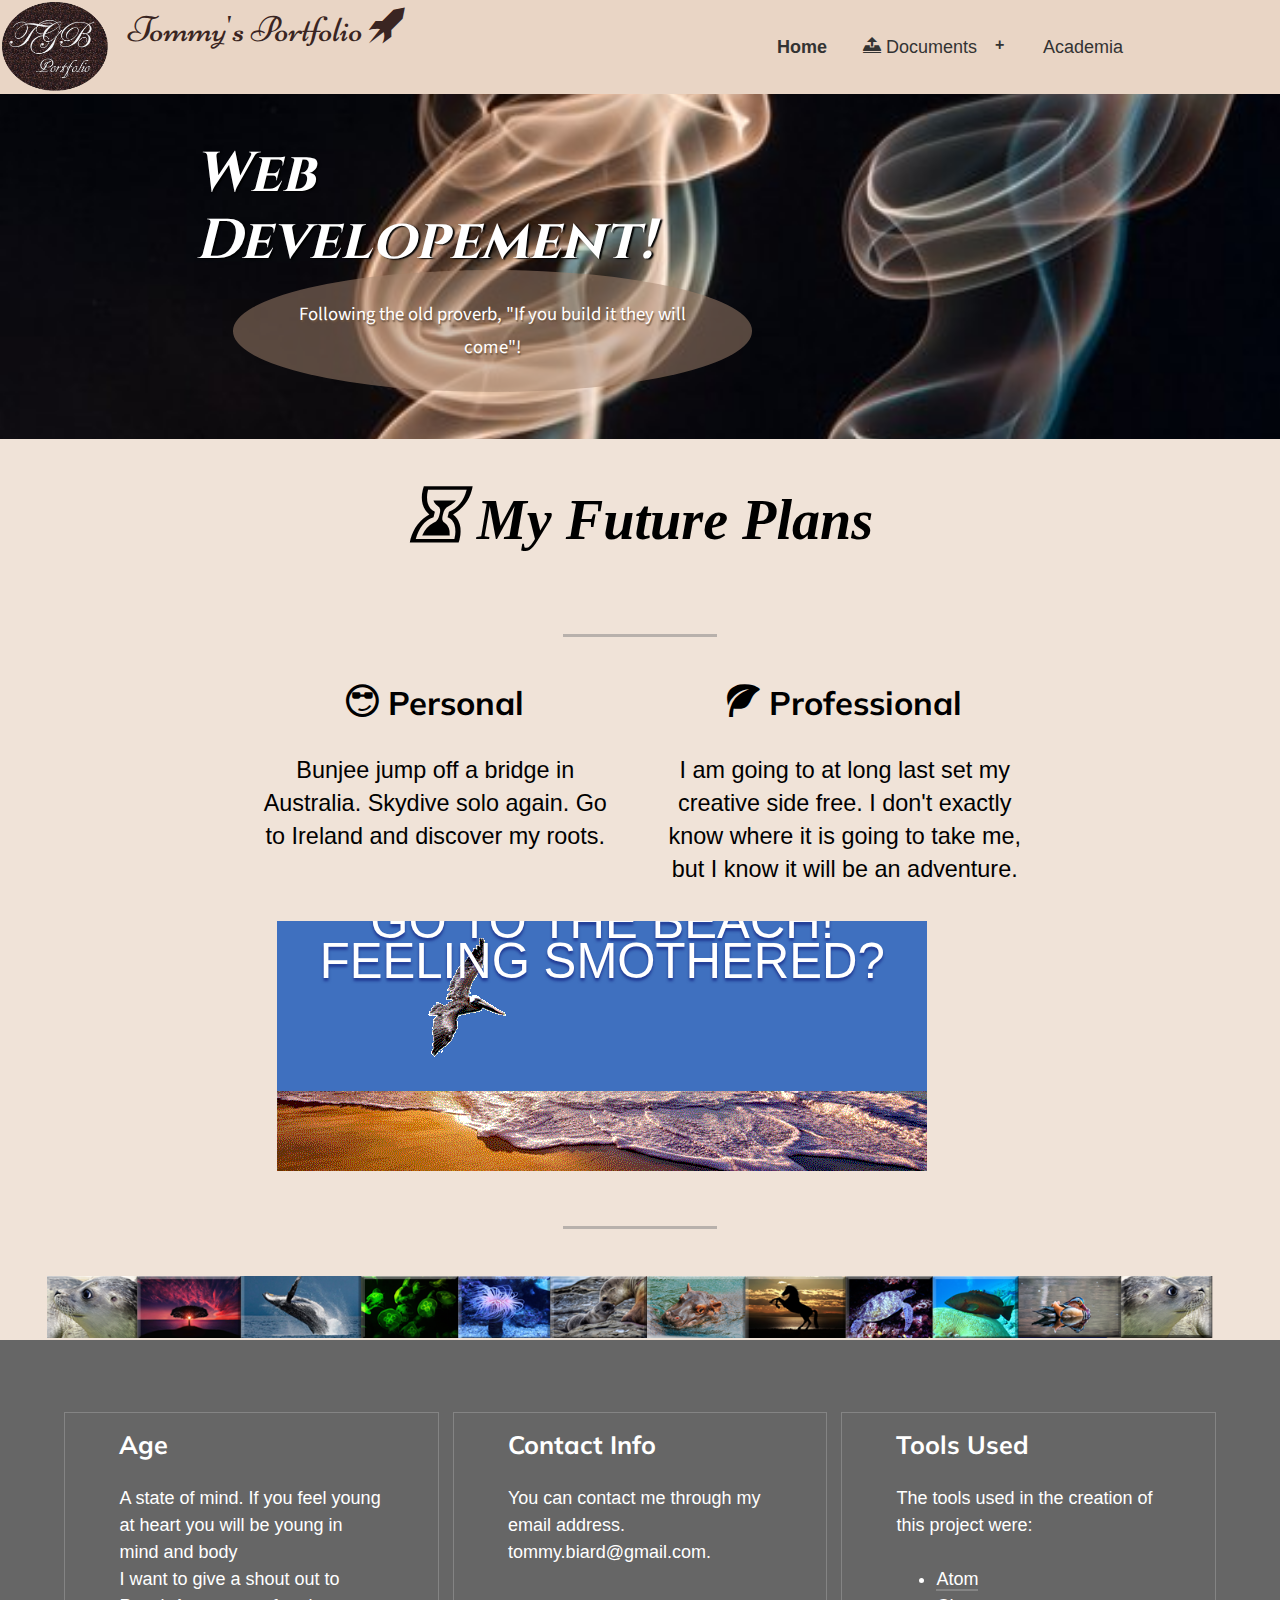
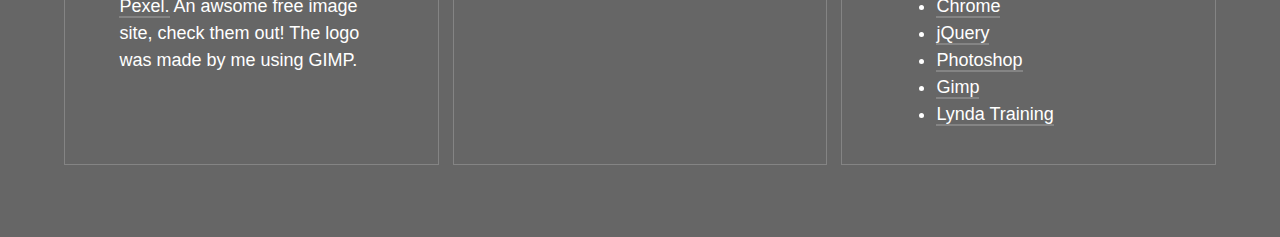
<file: TommyPortfolioWebsite/index.html>
<!DOCTYPE html>
<html lang="en-US">

<head>
    <meta charset="UTF-8">
    <meta name="viewport" content="width=device-width, initial-scale=1">

    <title>Tommy's Portfolio</title>
    <meta name="description" content="Core starting template for responsive web design in the browser" />

    <!-- Stylesheets, inlcuding custom fonts, go here -->
    <link rel="stylesheet" href="style.css" type="text/css" media="all">

    <link href="https://fonts.googleapis.com/css?family=Cinzel" rel="stylesheet">
    <link href="https://fonts.googleapis.com/css?family=Lato" rel="stylesheet">
    <link href="https://fonts.googleapis.com/css?family=Mukta" rel="stylesheet">
    <link href="https://fonts.googleapis.com/css?family=Muli" rel="stylesheet">
    <link href="https://fonts.googleapis.com/css?family=Niconne" rel="stylesheet">
    <link href="https://fonts.googleapis.com/css?family=Source+Sans+Pro" rel="stylesheet">

</head>

<body>
    <a class="skip-link screen-reader-text" href="#content">Skip to content</a>

    <header class="masthead">
        <div class="site-branding">
            <img class = "shake" src="images/logo2.png" alt="Logo" />
            <h1 class="site-title"><a href="index.html">Tommy's Portfolio <span aria-hidden="true" data-icon="&#xe9a5;"></span>
                    <span class="screen-reader-text">Rocket icon</span></a></h1>
        </div><!-- .site-title -->
        <nav id="site-navigation" class="main-navigation">
            <!-- Mobile menu toggle button -->
            <button class="menu-toggle" aria-controls="primary-menu" aria-expanded="false">Menu</button>
            <!-- Main Menu -->
            <div class="menu-main-menu-container">
                <ul id="primary-menu" class="nav-menu">
                    <li class="menu-item current-menu-item"><a href="index.html">Home</a></li>
                    <li class="menu-item menu-item-has-children"><a href="#"><span aria-hidden="true" data-icon="&#xe9c6;"></span>
                            <span class="screen-reader-text">book icon</span>Documents</a>
                        <ul class="sub-menu">
                            <li class="menu-item"><a href="#">Biography</a></li>
                            <li class="menu-item"><a href="#">Certifications</a></li>
                            <li class="menu-item"><a href="#">Resume</a></li>
                        </ul>
                    </li>
                    <li class="menu-item"><a href="subPages/academia.html">Academia</a></li>
                    <!--<li class="menu-item"><a target="_blank" href="subPages/academia.html">Academia</a></li>-->
                </ul>
            </div>
        </nav>
    </header><!-- .masthead -->
    <div class="content">
        <section class="banner">
            <div class="centered">
                <h2 class="banner-heading bounce-in-top">Web Developement!</h2>
                <p class="banner-text">Following the old proverb, "If you build it they will come"!</p>
            </div> <!-- .centered -->
        </section><!-- .banner -->

        <main class="main-area">
            <h1 class="intro-title"><span class="glass" aria-hidden="true" data-icon="&#xe979;"></span>
                <span class="screen-reader-text ">Hourglass icon</span>My Future Plans</h1>
            <section class="intro">
                <div class="columns">
                    <h3 class = "text-focus-in"><span aria-hidden="true" data-icon="&#xe9eb;"></span>
                        <span class="screen-reader-text">airplane</span>Personal</h3>
                    <p>Bunjee jump off a bridge in Australia. Skydive solo again. Go to Ireland and discover my roots.</p>
                    <br>
                    <h3 class = "text-focus-in"><span aria-hidden="true" data-icon="&#xe9a4;"></span>
                        <span class="screen-reader-text">airplane</span>Professional</h3>
                    <p>I am going to at long last set my creative side free. I don't exactly know where it is going to take me, but I know it will be an adventure.<p>
                </div><!-- .columns -->

                <a id="myAdLink" href="https://tommybiard.github.io/TommyPortfolioWebsite/index.html">
            			<div id="myAd">
            				<div class= "myAd_Img" id= "myAd_clouds"></div>
            				<div class= "myAd_Img" id= "myAd_photo"></div>
            				<div id= "myAd_txt1">
            					<span id= "myAd_ltr01">F</span><span id= "myAd_ltr02">e</span><span id= "myAd_ltr03">e</span><span id= "myAd_ltr04">l</span><span id= "myAd_ltr05">i</span><span id= "myAd_ltr06">n</span><span id= "myAd_ltr07">g</span>
            					<span id= "myAd_ltr08">s</span><span id= "myAd_ltr09">m</span><span id= "myAd_ltr10">o</span><span id= "myAd_ltr11">t</span><span id= "myAd_ltr12">h</span><span id= "myAd_ltr13">e</span><span id= "myAd_ltr14">r</span><span id= "myAd_ltr15">e</span><span id= "myAd_ltr16">d</span><span id= "myAd_ltr17">?</span>
            				</div>
            				<div id= "myAd_txt2">Go to the beach!</div>
            			</div>
            		</a>
            </section><!-- .intro -->



            <div class="sea">
                <img src="images/seaBanner2.png" alt="Banner of Ocean Animals" />
            </div>
        </main><!-- .main-area -->
    </div><!-- .content -->

    <footer class="footer-area">
        <div class="widgets">
            <aside class="widget">
                <h3 class="widget-title">Age</h3>
                <p>A state of mind. If you feel young at heart you will be young in mind and body <br> I want to give a shout out to <a href="https://www.pexels.com/" target="_blank">Pexel.</a> An awsome free image site, check them out! The logo was made by me using GIMP.</p>
            </aside><!-- .widget -->
            <aside class="widget">
                <h3 class="widget-title">Contact Info</h3>
                <p>You can contact me through my email address. tommy.biard@gmail.com.
                    <br>
            </aside><!-- .widget -->
            <aside class="widget">
                <h3 class="widget-title">Tools Used</h3>
                <p>The tools used in the creation of this project were:</p>
                <ul>
                    <li><a href="http://atom.io" target="_blank">Atom</a></li>
                    <li><a href="https://www.google.com/chrome" target="_blank">Chrome</a></li>
                    <li><a href="https://jquery.com" target="_blank">jQuery</a></li>
                    <li><a href="https://www.adobe.com/" target="_blank">Photoshop</a></li>
                    <li><a href="https://www.gimp.org/" target="_blank">Gimp</a></li>
                    <li><a href="https://www.lynda.com/" target="_blank">Lynda Training</a></li>

                </ul>
            </aside><!-- .widget -->
        </div><!-- .widgets -->
    </footer>

    <!-- Scripts for accessible mobile-first navigation -->
    <script
        src="https://code.jquery.com/jquery-3.4.0.min.js"
        integrity="sha256-BJeo0qm959uMBGb65z40ejJYGSgR7REI4+CW1fNKwOg="
        crossorigin="anonymous">
    </script>
    <script src="JS/libs/jquery-v3.4.0.js"></script>
    <script src="JS/navigation.js"></script>
    <script src="JS/elements.js"></script>
    <script src="JS/TweenMax.min.js"></script>

    <script>
    (function(){
      var tl1 = new TimelineMax();

      tl1.to('#myAd', .4, { opacity: 1 })
      .from('#myAd_txt2', 1.3, { top: -100, ease: Power2.easeOut })
      .to('#myAd_ltr01', 2, { top:	210, left: -70, rotation: -100, ease: Expo.easeOut, y: -500 }, 'myAd_ltr-=.9')
      .to('#myAd_ltr02', 2, { top:	210, left: -60, rotation:   45, ease: Expo.easeOut, y: -500 }, 'myAd_ltr-=.9')
      .to('#myAd_ltr03', 2, { top:	210, left: -50, rotation:  200, ease: Expo.easeOut, y: -500 }, 'myAd_ltr-=.9')
      .to('#myAd_ltr04', 2, { top:	210, left: -40, rotation: -130, ease: Expo.easeOut, y: -500 }, 'myAd_ltr-=.9')
      .to('#myAd_ltr05', 2, { top:	210, left: -30, rotation:  140, ease: Expo.easeOut, y: -500 }, 'myAd_ltr-=.9')
      .to('#myAd_ltr06', 2, { top:	210, left: -20, rotation:  125, ease: Expo.easeOut, y: -500 }, 'myAd_ltr-=.9')
      .to('#myAd_ltr07', 2, { top:	210, left:   0, rotation:   95, ease: Expo.easeOut, y: -500 }, 'myAd_ltr-=.9')
      .to('#myAd_ltr08', 2, { top:	210, left:  10, rotation:  -80, ease: Expo.easeOut, y: -500 }, 'myAd_ltr-=.9')
      .to('#myAd_ltr09', 2, { top:	210, left:  20, rotation:  220, ease: Expo.easeOut, y: -500 }, 'myAd_ltr-=.9')
      .to('#myAd_ltr10', 2, { top:	210, left:  30, rotation: -310, ease: Expo.easeOut, y: -500 }, 'myAd_ltr-=.9')
      .to('#myAd_ltr11', 2, { top:	210, left:  40, rotation:   48, ease: Expo.easeOut, y: -500 }, 'myAd_ltr-=.9')
      .to('#myAd_ltr12', 2, { top:	210, left:  50, rotation:  -30, ease: Expo.easeOut, y: -500 }, 'myAd_ltr-=.9')
      .to('#myAd_ltr13', 2, { top:	210, left:  60, rotation:  -67, ease: Expo.easeOut, y: -500 }, 'myAd_ltr-=.9')
      .to('#myAd_ltr14', 2, { top:	210, left:  70, rotation:  -83, ease: Expo.easeOut, y: -500 }, 'myAd_ltr-=.9')
      .to('#myAd_ltr15', 2, { top:	210, left:  80, rotation:   70, ease: Expo.easeOut, y: -500 }, 'myAd_ltr-=.9')
      .to('#myAd_ltr16', 2, { top:	210, left:  90, rotation:  280, ease: Expo.easeOut, y: -500 }, 'myAd_ltr-=.9')
      .to('#myAd_ltr17', 2, { top:	210, left:  90, rotation:  280, ease: Expo.easeOut, y: -500 }, 'myAd_ltr-=.9')

      //tl1.seek('cta');  // This is used to review just the surfboard animation
                          // Comment out when you want to run the entire animation

      var tl2 = new TimelineMax({repeat: -1});

      tl2.to('#myAd_clouds', 5, { backgroundPositionX: 649, ease: Power0.easeOut });
    }());

    </script>

</body>

</html>
</file>
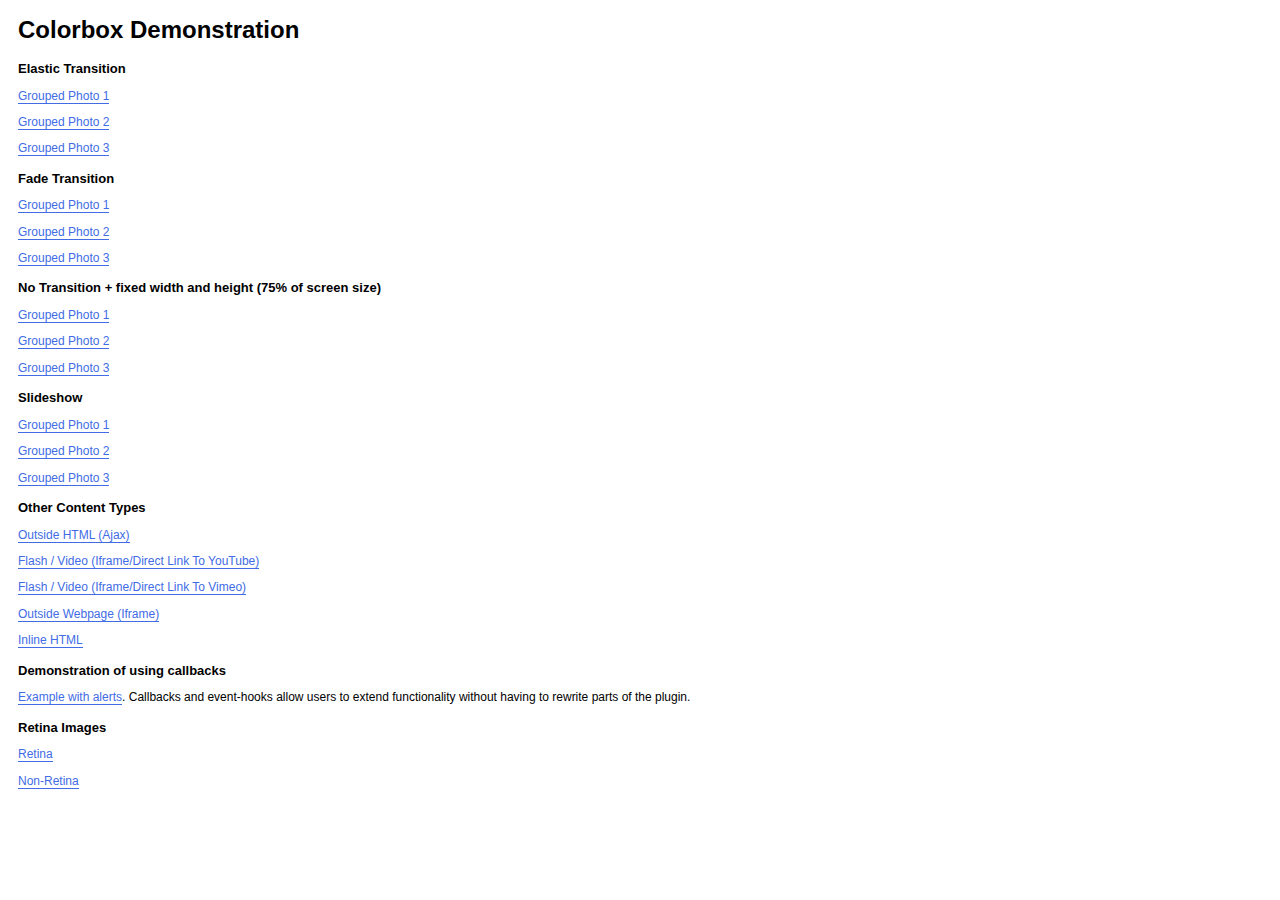
<file: TommyPortfolioWebsite/colorbox/example1/index.html>
<!DOCTYPE html>
<html>
	<head>
		<meta charset='utf-8'/>
		<title>Colorbox Examples</title>
		<style>
			body{font:12px/1.2 Verdana, sans-serif; padding:0 10px;}
			a:link, a:visited{text-decoration:none; color:#416CE5; border-bottom:1px solid #416CE5;}
			h2{font-size:13px; margin:15px 0 0 0;}
		</style>
		<link rel="stylesheet" href="colorbox.css" />
		<script src="https://ajax.googleapis.com/ajax/libs/jquery/1.10.2/jquery.min.js"></script>
		<script src="../jquery.colorbox.js"></script>
		<script>
			$(document).ready(function(){
				//Examples of how to assign the Colorbox event to elements
				$(".group1").colorbox({rel:'group1'});
				$(".group2").colorbox({rel:'group2', transition:"fade"});
				$(".group3").colorbox({rel:'group3', transition:"none", width:"75%", height:"75%"});
				$(".group4").colorbox({rel:'group4', slideshow:true});
				$(".ajax").colorbox();
				$(".youtube").colorbox({iframe:true, innerWidth:640, innerHeight:390});
				$(".vimeo").colorbox({iframe:true, innerWidth:500, innerHeight:409});
				$(".iframe").colorbox({iframe:true, width:"80%", height:"80%"});
				$(".inline").colorbox({inline:true, width:"50%"});
				$(".callbacks").colorbox({
					onOpen:function(){ alert('onOpen: colorbox is about to open'); },
					onLoad:function(){ alert('onLoad: colorbox has started to load the targeted content'); },
					onComplete:function(){ alert('onComplete: colorbox has displayed the loaded content'); },
					onCleanup:function(){ alert('onCleanup: colorbox has begun the close process'); },
					onClosed:function(){ alert('onClosed: colorbox has completely closed'); }
				});

				$('.non-retina').colorbox({rel:'group5', transition:'none'})
				$('.retina').colorbox({rel:'group5', transition:'none', retinaImage:true, retinaUrl:true});
				
				//Example of preserving a JavaScript event for inline calls.
				$("#click").click(function(){ 
					$('#click').css({"background-color":"#f00", "color":"#fff", "cursor":"inherit"}).text("Open this window again and this message will still be here.");
					return false;
				});
			});
		</script>
	</head>
	<body>
		<h1>Colorbox Demonstration</h1>
		<h2>Elastic Transition</h2>
		<p><a class="group1" href="../content/ohoopee1.jpg" title="Me and my grandfather on the Ohoopee.">Grouped Photo 1</a></p>
		<p><a class="group1" href="../content/ohoopee2.jpg" title="On the Ohoopee as a child">Grouped Photo 2</a></p>
		<p><a class="group1" href="../content/ohoopee3.jpg" title="On the Ohoopee as an adult">Grouped Photo 3</a></p>
		
		<h2>Fade Transition</h2>
		<p><a class="group2" href="../content/ohoopee1.jpg" title="Me and my grandfather on the Ohoopee">Grouped Photo 1</a></p>
		<p><a class="group2" href="../content/ohoopee2.jpg" title="On the Ohoopee as a child">Grouped Photo 2</a></p>
		<p><a class="group2" href="../content/ohoopee3.jpg" title="On the Ohoopee as an adult">Grouped Photo 3</a></p>
		
		<h2>No Transition + fixed width and height (75% of screen size)</h2>
		<p><a class="group3" href="../content/ohoopee1.jpg" title="Me and my grandfather on the Ohoopee.">Grouped Photo 1</a></p>
		<p><a class="group3" href="../content/ohoopee2.jpg" title="On the Ohoopee as a child">Grouped Photo 2</a></p>
		<p><a class="group3" href="../content/ohoopee3.jpg" title="On the Ohoopee as an adult">Grouped Photo 3</a></p>
		
		<h2>Slideshow</h2>
		<p><a class="group4"  href="../content/ohoopee1.jpg" title="Me and my grandfather on the Ohoopee.">Grouped Photo 1</a></p>
		<p><a class="group4"  href="../content/ohoopee2.jpg" title="On the Ohoopee as a child">Grouped Photo 2</a></p>
		<p><a class="group4"  href="../content/ohoopee3.jpg" title="On the Ohoopee as an adult">Grouped Photo 3</a></p>
		
		<h2>Other Content Types</h2>
		<p><a class='ajax' href="../content/ajax.html" title="Homer Defined">Outside HTML (Ajax)</a></p>
		<p><a class='youtube' href="http://www.youtube.com/embed/VOJyrQa_WR4?rel=0&amp;wmode=transparent">Flash / Video (Iframe/Direct Link To YouTube)</a></p>
		<p><a class='vimeo' href="http://player.vimeo.com/video/2285902" title="R&ouml;yksopp: Remind Me">Flash / Video (Iframe/Direct Link To Vimeo)</a></p>
		<p><a class='iframe' href="http://wikipedia.com">Outside Webpage (Iframe)</a></p>
		<p><a class='inline' href="#inline_content">Inline HTML</a></p>
		
		<h2>Demonstration of using callbacks</h2>
		<p><a class='callbacks' href="../content/marylou.jpg" title="Marylou on Cumberland Island">Example with alerts</a>. Callbacks and event-hooks allow users to extend functionality without having to rewrite parts of the plugin.</p>
		

		<h2>Retina Images</h2>
		<p><a class="retina" href="../content/daisy.jpg" title="Retina">Retina</a></p>
		<p><a class="non-retina" href="../content/daisy.jpg" title="Non-Retina">Non-Retina</a></p>

		<!-- This contains the hidden content for inline calls -->
		<div style='display:none'>
			<div id='inline_content' style='padding:10px; background:#fff;'>
			<p><strong>This content comes from a hidden element on this page.</strong></p>
			<p>The inline option preserves bound JavaScript events and changes, and it puts the content back where it came from when it is closed.</p>
			<p><a id="click" href="#" style='padding:5px; background:#ccc;'>Click me, it will be preserved!</a></p>
			
			<p><strong>If you try to open a new Colorbox while it is already open, it will update itself with the new content.</strong></p>
			<p>Updating Content Example:<br />
			<a class="ajax" href="../content/ajax.html">Click here to load new content</a></p>
			</div>
		</div>
	</body>
</html>
</file>
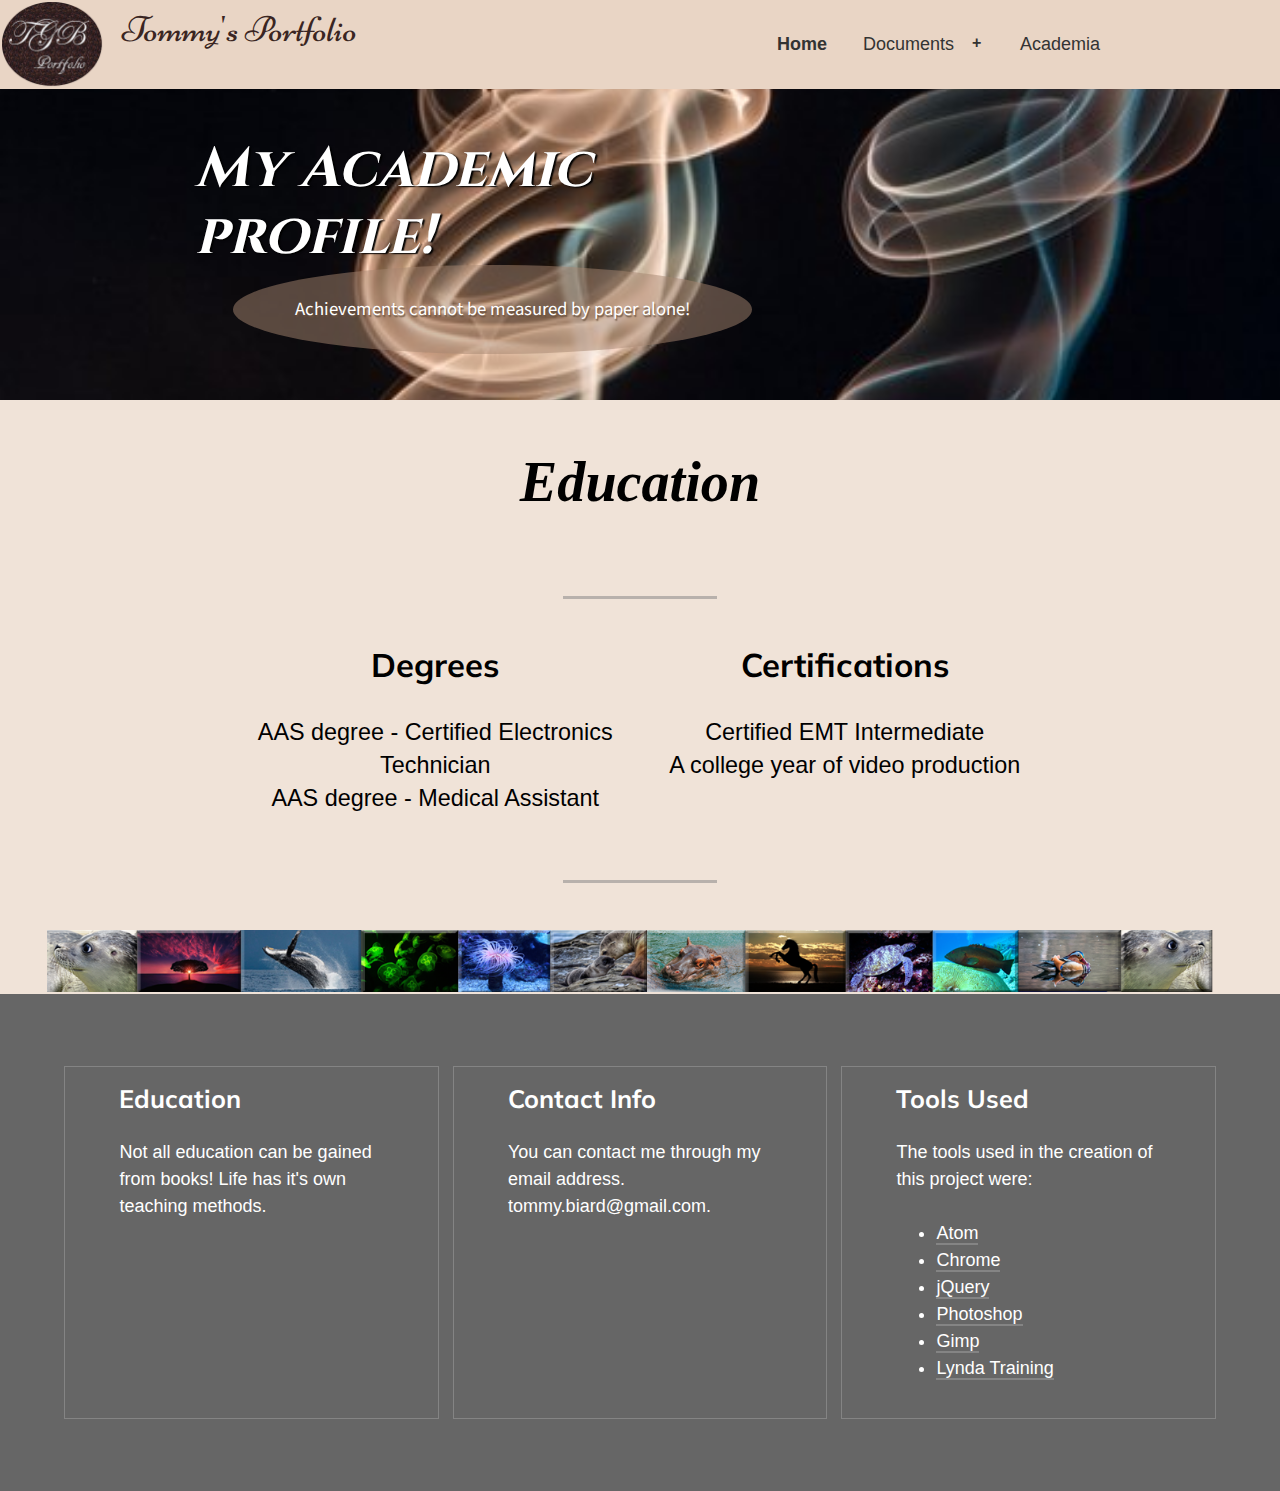
<file: TommyPortfolioWebsite/subPages/academia.html>
<!DOCTYPE html>
<html lang="en-US">

<head>
    <meta charset="UTF-8">
    <meta name="viewport" content="width=device-width, initial-scale=1">

    <title>Tommy's Academia</title>
    <meta name="description" content="Core starting template for responsive web design in the browser"/>

    <!-- Stylesheets, inlcuding custom fonts, go here -->
    <link rel="stylesheet" href="../style.css" type="text/css" media="all">

    <link href="https://fonts.googleapis.com/css?family=Cinzel" rel="stylesheet">
    <link href="https://fonts.googleapis.com/css?family=Lato" rel="stylesheet">
    <link href="https://fonts.googleapis.com/css?family=Mukta" rel="stylesheet">
    <link href="https://fonts.googleapis.com/css?family=Muli" rel="stylesheet">
    <link href="https://fonts.googleapis.com/css?family=Niconne" rel="stylesheet">
    <link href="https://fonts.googleapis.com/css?family=Source+Sans+Pro" rel="stylesheet">

</head>

<body>
    <a class="skip-link screen-reader-text" href="#content">Skip to content</a>

    <header class="masthead">
        <div class="site-branding">
            <img src="../images/logo2.png" alt= "Logo"/>
            <h1 class="site-title"><a href="index.html">Tommy's Portfolio</a></h1>
        </div><!-- .site-title -->
        <nav id="site-navigation" class="main-navigation">
            <!-- Mobile menu toggle button -->
            <button class="menu-toggle" aria-controls="primary-menu" aria-expanded="false">Menu</button>
            <!-- Main Menu -->
            <div class="menu-main-menu-container">
                <ul id="primary-menu" class="nav-menu">
                    <li class="menu-item current-menu-item"><a href="../index.html">Home</a></li>
                    <li class="menu-item menu-item-has-children"><a href="#">Documents</a>
                        <ul class="sub-menu">
                            <li class="menu-item"><a href="#">Biography</a></li>
                            <li class="menu-item"><a href="#">Certifications</a></li>
                            <li class="menu-item"><a href="#">Resume</a></li>
                        </ul>

                    </li>
                    <li class="menu-item"><a href="academia.html">Academia</a></li>
                    <!-- <li class="menu-item"><a target="_blank" href="academia.html">Academia</a></li>-->
            </ul></div>
        </nav>
    </header><!-- .masthead -->
    <div class="content">
        <section class="banner">
          <div class= "centered">
              <h2 class="banner-heading">My Academic profile!</h2>
            <p class="banner-text">Achievements cannot be measured by paper alone!</p>
                </div> <!-- .centered -->
        </section><!-- .banner -->


        <main class="main-area">
            <h1 class="intro-title">Education</h1>
              <section class="intro">
                  <div class="columns">
                      <h3>Degrees</h3>
                      <p>AAS degree - Certified Electronics Technician<br>AAS degree - Medical Assistant<br></p>
                      <h3>Certifications</h3>
                      <p>Certified EMT Intermediate<br>A college year of video production<p>
                  </div><!-- .columns -->
              </section><!-- .intro -->
          <div class= "sea">
              <img src="../images/seaBanner2.png" alt= "Banner of Ocean Animals"/>
          </div>
        </main><!-- .main-area -->
      </div><!-- .content -->

    <footer class="footer-area">
      <div class="widgets">
          <aside class="widget">
              <h3 class="widget-title">Education</h3>
              <p>Not all education can be gained from books! Life has it's own teaching methods.</p>
          </aside><!-- .widget -->
          <aside class="widget">
              <h3 class="widget-title">Contact Info</h3>
              <p>You can contact me through my email address. tommy.biard@gmail.com.
          <br>
          </aside><!-- .widget -->
          <aside class="widget">
              <h3 class="widget-title">Tools Used</h3>
              <p>The tools used in the creation of this project were:</p>
              <ul>
                  <li><a href="http://atom.io" target="_blank">Atom</a></li>
                  <li><a href="https://www.google.com/chrome" target="_blank">Chrome</a></li>
                  <li><a href="https://jquery.com" target="_blank">jQuery</a></li>
                  <li><a href="https://www.adobe.com/" target="_blank">Photoshop</a></li>
                  <li><a href="https://www.gimp.org/" target="_blank">Gimp</a></li>
                  <li><a href="https://www.lynda.com/" target="_blank">Lynda Training</a></li>
              </ul>
          </aside><!-- .widget -->
      </div><!-- .widgets -->
    </footer>

    <!-- Scripts for accessible mobile-first navigation -->
    <script src="../JS/libs/jquery-2.1.3.min.js"></script>
    <script src="../JS/navigation.js"></script>
</body>

</html>
</file>
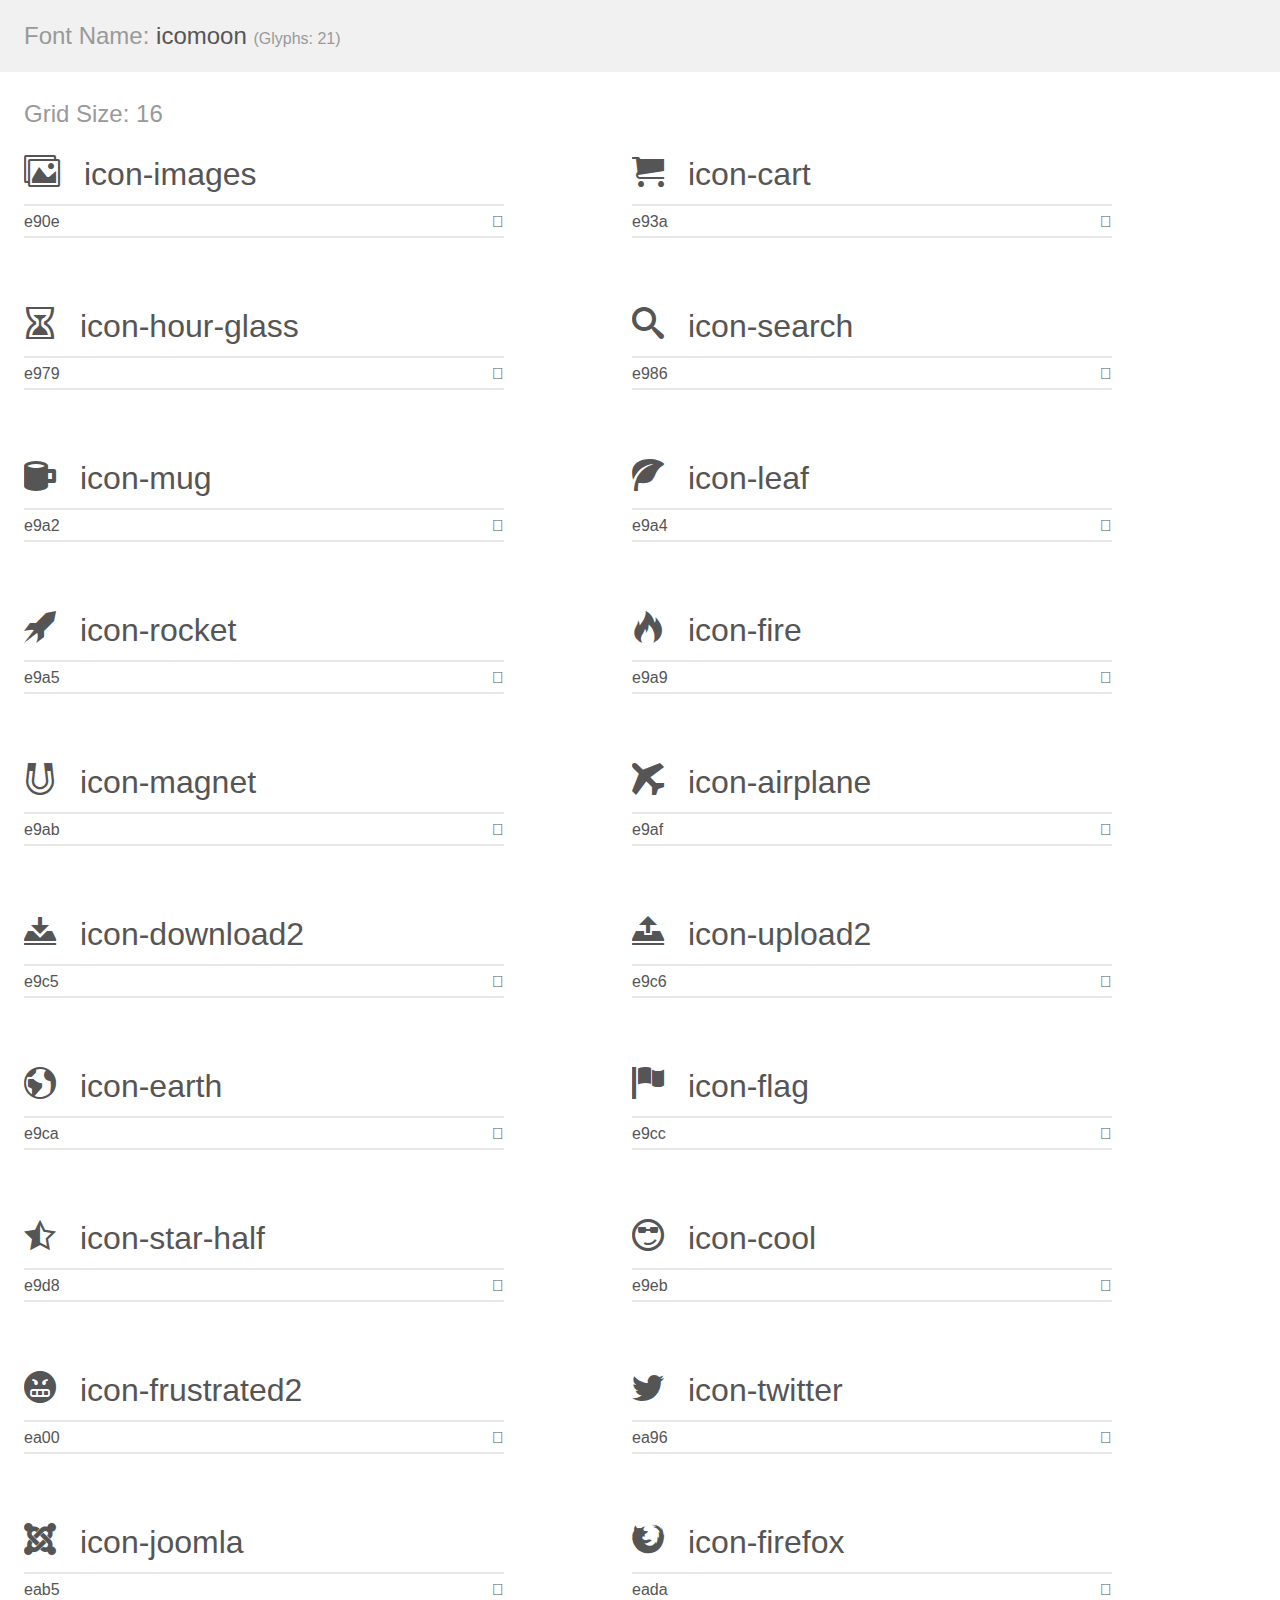
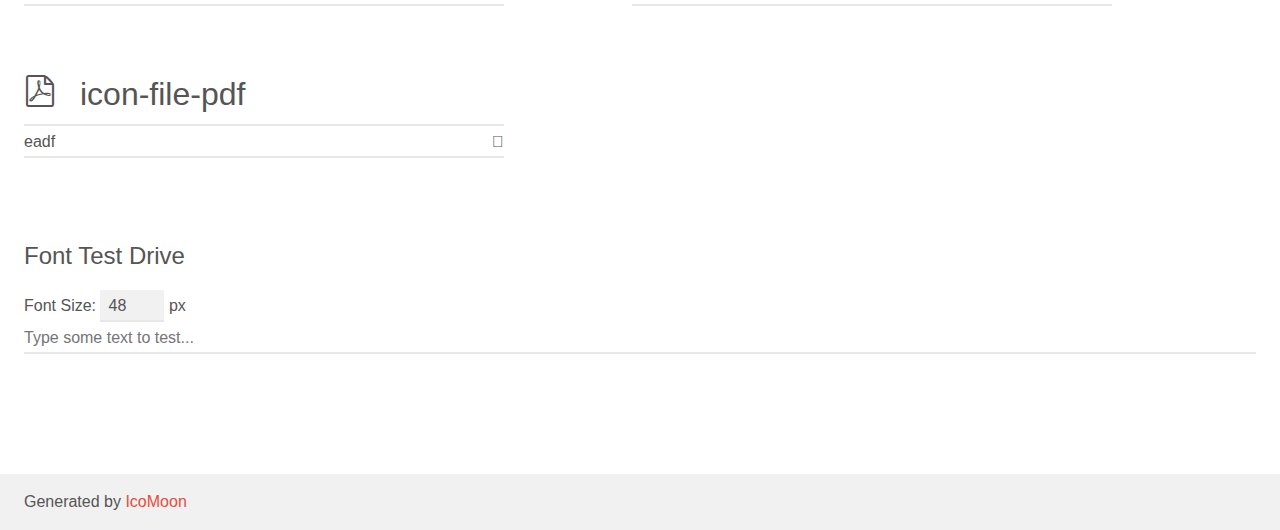
<file: TommyPortfolioWebsite/fonts-svg/icomoon/demo.html>
<!doctype html>
<html>
<head>
    <meta charset="utf-8">
    <title>IcoMoon Demo</title>
    <meta name="description" content="An Icon Font Generated By IcoMoon.io">
    <meta name="viewport" content="width=device-width, initial-scale=1">
    <link rel="stylesheet" href="demo-files/demo.css">
    <link rel="stylesheet" href="style.css"></head>
<body>
    <div class="bgc1 clearfix">
        <h1 class="mhmm mvm"><span class="fgc1">Font Name:</span> icomoon <small class="fgc1">(Glyphs:&nbsp;21)</small></h1>
    </div>
    <div class="clearfix mhl ptl">
        <h1 class="mvm mtn fgc1">Grid Size: 16</h1>
        <div class="glyph fs1">
            <div class="clearfix bshadow0 pbs">
                <span class="icon-images">
                
                </span>
                <span class="mls"> icon-images</span>
            </div>
            <fieldset class="fs0 size1of1 clearfix hidden-false">
                <input type="text" readonly value="e90e" class="unit size1of2" />
                <input type="text" maxlength="1" readonly value="&#xe90e;" class="unitRight size1of2 talign-right" />
            </fieldset>
            <div class="fs0 bshadow0 clearfix hidden-true">
                <span class="unit pvs fgc1">liga: </span>
                <input type="text" readonly value="images, pictures" class="liga unitRight" />
            </div>
        </div>
        <div class="glyph fs1">
            <div class="clearfix bshadow0 pbs">
                <span class="icon-cart">
                
                </span>
                <span class="mls"> icon-cart</span>
            </div>
            <fieldset class="fs0 size1of1 clearfix hidden-false">
                <input type="text" readonly value="e93a" class="unit size1of2" />
                <input type="text" maxlength="1" readonly value="&#xe93a;" class="unitRight size1of2 talign-right" />
            </fieldset>
            <div class="fs0 bshadow0 clearfix hidden-true">
                <span class="unit pvs fgc1">liga: </span>
                <input type="text" readonly value="cart, purchase" class="liga unitRight" />
            </div>
        </div>
        <div class="glyph fs1">
            <div class="clearfix bshadow0 pbs">
                <span class="icon-hour-glass">
                
                </span>
                <span class="mls"> icon-hour-glass</span>
            </div>
            <fieldset class="fs0 size1of1 clearfix hidden-false">
                <input type="text" readonly value="e979" class="unit size1of2" />
                <input type="text" maxlength="1" readonly value="&#xe979;" class="unitRight size1of2 talign-right" />
            </fieldset>
            <div class="fs0 bshadow0 clearfix hidden-true">
                <span class="unit pvs fgc1">liga: </span>
                <input type="text" readonly value="hour-glass, loading" class="liga unitRight" />
            </div>
        </div>
        <div class="glyph fs1">
            <div class="clearfix bshadow0 pbs">
                <span class="icon-search">
                
                </span>
                <span class="mls"> icon-search</span>
            </div>
            <fieldset class="fs0 size1of1 clearfix hidden-false">
                <input type="text" readonly value="e986" class="unit size1of2" />
                <input type="text" maxlength="1" readonly value="&#xe986;" class="unitRight size1of2 talign-right" />
            </fieldset>
            <div class="fs0 bshadow0 clearfix hidden-true">
                <span class="unit pvs fgc1">liga: </span>
                <input type="text" readonly value="search, magnifier" class="liga unitRight" />
            </div>
        </div>
        <div class="glyph fs1">
            <div class="clearfix bshadow0 pbs">
                <span class="icon-mug">
                
                </span>
                <span class="mls"> icon-mug</span>
            </div>
            <fieldset class="fs0 size1of1 clearfix hidden-false">
                <input type="text" readonly value="e9a2" class="unit size1of2" />
                <input type="text" maxlength="1" readonly value="&#xe9a2;" class="unitRight size1of2 talign-right" />
            </fieldset>
            <div class="fs0 bshadow0 clearfix hidden-true">
                <span class="unit pvs fgc1">liga: </span>
                <input type="text" readonly value="mug, drink3" class="liga unitRight" />
            </div>
        </div>
        <div class="glyph fs1">
            <div class="clearfix bshadow0 pbs">
                <span class="icon-leaf">
                
                </span>
                <span class="mls"> icon-leaf</span>
            </div>
            <fieldset class="fs0 size1of1 clearfix hidden-false">
                <input type="text" readonly value="e9a4" class="unit size1of2" />
                <input type="text" maxlength="1" readonly value="&#xe9a4;" class="unitRight size1of2 talign-right" />
            </fieldset>
            <div class="fs0 bshadow0 clearfix hidden-true">
                <span class="unit pvs fgc1">liga: </span>
                <input type="text" readonly value="leaf, nature" class="liga unitRight" />
            </div>
        </div>
        <div class="glyph fs1">
            <div class="clearfix bshadow0 pbs">
                <span class="icon-rocket">
                
                </span>
                <span class="mls"> icon-rocket</span>
            </div>
            <fieldset class="fs0 size1of1 clearfix hidden-false">
                <input type="text" readonly value="e9a5" class="unit size1of2" />
                <input type="text" maxlength="1" readonly value="&#xe9a5;" class="unitRight size1of2 talign-right" />
            </fieldset>
            <div class="fs0 bshadow0 clearfix hidden-true">
                <span class="unit pvs fgc1">liga: </span>
                <input type="text" readonly value="rocket, jet" class="liga unitRight" />
            </div>
        </div>
        <div class="glyph fs1">
            <div class="clearfix bshadow0 pbs">
                <span class="icon-fire">
                
                </span>
                <span class="mls"> icon-fire</span>
            </div>
            <fieldset class="fs0 size1of1 clearfix hidden-false">
                <input type="text" readonly value="e9a9" class="unit size1of2" />
                <input type="text" maxlength="1" readonly value="&#xe9a9;" class="unitRight size1of2 talign-right" />
            </fieldset>
            <div class="fs0 bshadow0 clearfix hidden-true">
                <span class="unit pvs fgc1">liga: </span>
                <input type="text" readonly value="fire, flame" class="liga unitRight" />
            </div>
        </div>
        <div class="glyph fs1">
            <div class="clearfix bshadow0 pbs">
                <span class="icon-magnet">
                
                </span>
                <span class="mls"> icon-magnet</span>
            </div>
            <fieldset class="fs0 size1of1 clearfix hidden-false">
                <input type="text" readonly value="e9ab" class="unit size1of2" />
                <input type="text" maxlength="1" readonly value="&#xe9ab;" class="unitRight size1of2 talign-right" />
            </fieldset>
            <div class="fs0 bshadow0 clearfix hidden-true">
                <span class="unit pvs fgc1">liga: </span>
                <input type="text" readonly value="magnet, attract" class="liga unitRight" />
            </div>
        </div>
        <div class="glyph fs1">
            <div class="clearfix bshadow0 pbs">
                <span class="icon-airplane">
                
                </span>
                <span class="mls"> icon-airplane</span>
            </div>
            <fieldset class="fs0 size1of1 clearfix hidden-false">
                <input type="text" readonly value="e9af" class="unit size1of2" />
                <input type="text" maxlength="1" readonly value="&#xe9af;" class="unitRight size1of2 talign-right" />
            </fieldset>
            <div class="fs0 bshadow0 clearfix hidden-true">
                <span class="unit pvs fgc1">liga: </span>
                <input type="text" readonly value="airplane, travel" class="liga unitRight" />
            </div>
        </div>
        <div class="glyph fs1">
            <div class="clearfix bshadow0 pbs">
                <span class="icon-download2">
                
                </span>
                <span class="mls"> icon-download2</span>
            </div>
            <fieldset class="fs0 size1of1 clearfix hidden-false">
                <input type="text" readonly value="e9c5" class="unit size1of2" />
                <input type="text" maxlength="1" readonly value="&#xe9c5;" class="unitRight size1of2 talign-right" />
            </fieldset>
            <div class="fs0 bshadow0 clearfix hidden-true">
                <span class="unit pvs fgc1">liga: </span>
                <input type="text" readonly value="download2, save4" class="liga unitRight" />
            </div>
        </div>
        <div class="glyph fs1">
            <div class="clearfix bshadow0 pbs">
                <span class="icon-upload2">
                
                </span>
                <span class="mls"> icon-upload2</span>
            </div>
            <fieldset class="fs0 size1of1 clearfix hidden-false">
                <input type="text" readonly value="e9c6" class="unit size1of2" />
                <input type="text" maxlength="1" readonly value="&#xe9c6;" class="unitRight size1of2 talign-right" />
            </fieldset>
            <div class="fs0 bshadow0 clearfix hidden-true">
                <span class="unit pvs fgc1">liga: </span>
                <input type="text" readonly value="upload2, load2" class="liga unitRight" />
            </div>
        </div>
        <div class="glyph fs1">
            <div class="clearfix bshadow0 pbs">
                <span class="icon-earth">
                
                </span>
                <span class="mls"> icon-earth</span>
            </div>
            <fieldset class="fs0 size1of1 clearfix hidden-false">
                <input type="text" readonly value="e9ca" class="unit size1of2" />
                <input type="text" maxlength="1" readonly value="&#xe9ca;" class="unitRight size1of2 talign-right" />
            </fieldset>
            <div class="fs0 bshadow0 clearfix hidden-true">
                <span class="unit pvs fgc1">liga: </span>
                <input type="text" readonly value="earth, globe2" class="liga unitRight" />
            </div>
        </div>
        <div class="glyph fs1">
            <div class="clearfix bshadow0 pbs">
                <span class="icon-flag">
                
                </span>
                <span class="mls"> icon-flag</span>
            </div>
            <fieldset class="fs0 size1of1 clearfix hidden-false">
                <input type="text" readonly value="e9cc" class="unit size1of2" />
                <input type="text" maxlength="1" readonly value="&#xe9cc;" class="unitRight size1of2 talign-right" />
            </fieldset>
            <div class="fs0 bshadow0 clearfix hidden-true">
                <span class="unit pvs fgc1">liga: </span>
                <input type="text" readonly value="flag, report" class="liga unitRight" />
            </div>
        </div>
        <div class="glyph fs1">
            <div class="clearfix bshadow0 pbs">
                <span class="icon-star-half">
                
                </span>
                <span class="mls"> icon-star-half</span>
            </div>
            <fieldset class="fs0 size1of1 clearfix hidden-false">
                <input type="text" readonly value="e9d8" class="unit size1of2" />
                <input type="text" maxlength="1" readonly value="&#xe9d8;" class="unitRight size1of2 talign-right" />
            </fieldset>
            <div class="fs0 bshadow0 clearfix hidden-true">
                <span class="unit pvs fgc1">liga: </span>
                <input type="text" readonly value="star-half, rate2" class="liga unitRight" />
            </div>
        </div>
        <div class="glyph fs1">
            <div class="clearfix bshadow0 pbs">
                <span class="icon-cool">
                
                </span>
                <span class="mls"> icon-cool</span>
            </div>
            <fieldset class="fs0 size1of1 clearfix hidden-false">
                <input type="text" readonly value="e9eb" class="unit size1of2" />
                <input type="text" maxlength="1" readonly value="&#xe9eb;" class="unitRight size1of2 talign-right" />
            </fieldset>
            <div class="fs0 bshadow0 clearfix hidden-true">
                <span class="unit pvs fgc1">liga: </span>
                <input type="text" readonly value="cool, emoticon13" class="liga unitRight" />
            </div>
        </div>
        <div class="glyph fs1">
            <div class="clearfix bshadow0 pbs">
                <span class="icon-frustrated2">
                
                </span>
                <span class="mls"> icon-frustrated2</span>
            </div>
            <fieldset class="fs0 size1of1 clearfix hidden-false">
                <input type="text" readonly value="ea00" class="unit size1of2" />
                <input type="text" maxlength="1" readonly value="&#xea00;" class="unitRight size1of2 talign-right" />
            </fieldset>
            <div class="fs0 bshadow0 clearfix hidden-true">
                <span class="unit pvs fgc1">liga: </span>
                <input type="text" readonly value="frustrated2, emoticon34" class="liga unitRight" />
            </div>
        </div>
        <div class="glyph fs1">
            <div class="clearfix bshadow0 pbs">
                <span class="icon-twitter">
                
                </span>
                <span class="mls"> icon-twitter</span>
            </div>
            <fieldset class="fs0 size1of1 clearfix hidden-false">
                <input type="text" readonly value="ea96" class="unit size1of2" />
                <input type="text" maxlength="1" readonly value="&#xea96;" class="unitRight size1of2 talign-right" />
            </fieldset>
            <div class="fs0 bshadow0 clearfix hidden-true">
                <span class="unit pvs fgc1">liga: </span>
                <input type="text" readonly value="twitter, brand16" class="liga unitRight" />
            </div>
        </div>
        <div class="glyph fs1">
            <div class="clearfix bshadow0 pbs">
                <span class="icon-joomla">
                
                </span>
                <span class="mls"> icon-joomla</span>
            </div>
            <fieldset class="fs0 size1of1 clearfix hidden-false">
                <input type="text" readonly value="eab5" class="unit size1of2" />
                <input type="text" maxlength="1" readonly value="&#xeab5;" class="unitRight size1of2 talign-right" />
            </fieldset>
            <div class="fs0 bshadow0 clearfix hidden-true">
                <span class="unit pvs fgc1">liga: </span>
                <input type="text" readonly value="joomla, brand45" class="liga unitRight" />
            </div>
        </div>
        <div class="glyph fs1">
            <div class="clearfix bshadow0 pbs">
                <span class="icon-firefox">
                
                </span>
                <span class="mls"> icon-firefox</span>
            </div>
            <fieldset class="fs0 size1of1 clearfix hidden-false">
                <input type="text" readonly value="eada" class="unit size1of2" />
                <input type="text" maxlength="1" readonly value="&#xeada;" class="unitRight size1of2 talign-right" />
            </fieldset>
            <div class="fs0 bshadow0 clearfix hidden-true">
                <span class="unit pvs fgc1">liga: </span>
                <input type="text" readonly value="firefox, browser2" class="liga unitRight" />
            </div>
        </div>
        <div class="glyph fs1">
            <div class="clearfix bshadow0 pbs">
                <span class="icon-file-pdf">
                
                </span>
                <span class="mls"> icon-file-pdf</span>
            </div>
            <fieldset class="fs0 size1of1 clearfix hidden-false">
                <input type="text" readonly value="eadf" class="unit size1of2" />
                <input type="text" maxlength="1" readonly value="&#xeadf;" class="unitRight size1of2 talign-right" />
            </fieldset>
            <div class="fs0 bshadow0 clearfix hidden-true">
                <span class="unit pvs fgc1">liga: </span>
                <input type="text" readonly value="file-pdf, file10" class="liga unitRight" />
            </div>
        </div>
    </div>

    <!--[if gt IE 8]><!-->
    <div class="mhl clearfix mbl">
        <h1>Font Test Drive</h1>
        <label>
            Font Size: <input id="fontSize" type="number" class="textbox0 mbm"
            min="8" value="48" />
            px
        </label>
        <input id="testText" type="text" class="phl size1of1 mvl"
        placeholder="Type some text to test..." value=""/>
        <div id="testDrive" class="icon-">&nbsp;
        </div>
    </div>
    <!--<![endif]-->
    <div class="bgc1 clearfix">
        <p class="mhl">Generated by <a href="https://icomoon.io/app">IcoMoon</a></p>
    </div>

    <script src="demo-files/demo.js"></script>
</body>
</html>
</file>
<file: TommyPortfolioWebsite/colorbox/example1/colorbox.css>
/*
    Colorbox Core Style:
    The following CSS is consistent between example themes and should not be altered.
*/
#colorbox, #cboxOverlay, #cboxWrapper{position:absolute; top:0; left:0; z-index:9999; overflow:hidden; -webkit-transform: translate3d(0,0,0);}
#cboxWrapper {max-width:none;}
#cboxOverlay{position:fixed; width:100%; height:100%;}
#cboxMiddleLeft, #cboxBottomLeft{clear:left;}
#cboxContent{position:relative;}
#cboxLoadedContent{overflow:auto; -webkit-overflow-scrolling: touch;}
#cboxTitle{margin:0;}
#cboxLoadingOverlay, #cboxLoadingGraphic{position:absolute; top:0; left:0; width:100%; height:100%;}
#cboxPrevious, #cboxNext, #cboxClose, #cboxSlideshow{cursor:pointer;}
.cboxPhoto{float:left; margin:auto; border:0; display:block; max-width:none; -ms-interpolation-mode:bicubic;}
.cboxIframe{width:100%; height:100%; display:block; border:0; padding:0; margin:0;}
#colorbox, #cboxContent, #cboxLoadedContent{box-sizing:content-box; -moz-box-sizing:content-box; -webkit-box-sizing:content-box;}

/* 
    User Style:
    Change the following styles to modify the appearance of Colorbox.  They are
    ordered & tabbed in a way that represents the nesting of the generated HTML.
*/
#cboxOverlay{background:url(images/overlay.png) repeat 0 0; opacity: 0.9; filter: alpha(opacity = 90);}
#colorbox{outline:0;}
    #cboxTopLeft{width:21px; height:21px; background:url(images/controls.png) no-repeat -101px 0;}
    #cboxTopRight{width:21px; height:21px; background:url(images/controls.png) no-repeat -130px 0;}
    #cboxBottomLeft{width:21px; height:21px; background:url(images/controls.png) no-repeat -101px -29px;}
    #cboxBottomRight{width:21px; height:21px; background:url(images/controls.png) no-repeat -130px -29px;}
    #cboxMiddleLeft{width:21px; background:url(images/controls.png) left top repeat-y;}
    #cboxMiddleRight{width:21px; background:url(images/controls.png) right top repeat-y;}
    #cboxTopCenter{height:21px; background:url(images/border.png) 0 0 repeat-x;}
    #cboxBottomCenter{height:21px; background:url(images/border.png) 0 -29px repeat-x;}
    #cboxContent{background:#fff; overflow:hidden;}
        .cboxIframe{background:#fff;}
        #cboxError{padding:50px; border:1px solid #ccc;}
        #cboxLoadedContent{margin-bottom:28px;}
        #cboxTitle{position:absolute; bottom:4px; left:0; text-align:center; width:100%; color:#949494;}
        #cboxCurrent{position:absolute; bottom:4px; left:58px; color:#949494;}
        #cboxLoadingOverlay{background:url(images/loading_background.png) no-repeat center center;}
        #cboxLoadingGraphic{background:url(images/loading.gif) no-repeat center center;}

        /* these elements are buttons, and may need to have additional styles reset to avoid unwanted base styles */
        #cboxPrevious, #cboxNext, #cboxSlideshow, #cboxClose {border:0; padding:0; margin:0; overflow:visible; width:auto; background:none; }
        
        /* avoid outlines on :active (mouseclick), but preserve outlines on :focus (tabbed navigating) */
        #cboxPrevious:active, #cboxNext:active, #cboxSlideshow:active, #cboxClose:active {outline:0;}

        #cboxSlideshow{position:absolute; bottom:4px; right:30px; color:#0092ef;}
        #cboxPrevious{position:absolute; bottom:0; left:0; background:url(images/controls.png) no-repeat -75px 0; width:25px; height:25px; text-indent:-9999px;}
        #cboxPrevious:hover{background-position:-75px -25px;}
        #cboxNext{position:absolute; bottom:0; left:27px; background:url(images/controls.png) no-repeat -50px 0; width:25px; height:25px; text-indent:-9999px;}
        #cboxNext:hover{background-position:-50px -25px;}
        #cboxClose{position:absolute; bottom:0; right:0; background:url(images/controls.png) no-repeat -25px 0; width:25px; height:25px; text-indent:-9999px;}
        #cboxClose:hover{background-position:-25px -25px;}

/*
  The following fixes a problem where IE7 and IE8 replace a PNG's alpha transparency with a black fill
  when an alpha filter (opacity change) is set on the element or ancestor element.  This style is not applied to or needed in IE9.
  See: http://jacklmoore.com/notes/ie-transparency-problems/
*/
.cboxIE #cboxTopLeft,
.cboxIE #cboxTopCenter,
.cboxIE #cboxTopRight,
.cboxIE #cboxBottomLeft,
.cboxIE #cboxBottomCenter,
.cboxIE #cboxBottomRight,
.cboxIE #cboxMiddleLeft,
.cboxIE #cboxMiddleRight {
    filter: progid:DXImageTransform.Microsoft.gradient(startColorstr=#00FFFFFF,endColorstr=#00FFFFFF);
}
</file>
<file: TommyPortfolioWebsite/fonts-svg/icomoon/demo-files/demo.css>
body {
  padding: 0;
  margin: 0;
  font-family: sans-serif;
  font-size: 1em;
  line-height: 1.5;
  color: #555;
  background: #fff;
}
h1 {
  font-size: 1.5em;
  font-weight: normal;
}
small {
  font-size: .66666667em;
}
a {
  color: #e74c3c;
  text-decoration: none;
}
a:hover, a:focus {
  box-shadow: 0 1px #e74c3c;
}
.bshadow0, input {
  box-shadow: inset 0 -2px #e7e7e7;
}
input:hover {
  box-shadow: inset 0 -2px #ccc;
}
input, fieldset {
  font-family: sans-serif;
  font-size: 1em;
  margin: 0;
  padding: 0;
  border: 0;
}
input {
  color: inherit;
  line-height: 1.5;
  height: 1.5em;
  padding: .25em 0;
}
input:focus {
  outline: none;
  box-shadow: inset 0 -2px #449fdb;
}
.glyph {
  font-size: 16px;
  width: 15em;
  padding-bottom: 1em;
  margin-right: 4em;
  margin-bottom: 1em;
  float: left;
  overflow: hidden;
}
.liga {
  width: 80%;
  width: calc(100% - 2.5em);
}
.talign-right {
  text-align: right;
}
.talign-center {
  text-align: center;
}
.bgc1 {
  background: #f1f1f1;
}
.fgc1 {
  color: #999;
}
.fgc0 {
  color: #000;
}
p {
  margin-top: 1em;
  margin-bottom: 1em;
}
.mvm {
  margin-top: .75em;
  margin-bottom: .75em;
}
.mtn {
  margin-top: 0;
}
.mtl, .mal {
  margin-top: 1.5em;
}
.mbl, .mal {
  margin-bottom: 1.5em;
}
.mal, .mhl {
  margin-left: 1.5em;
  margin-right: 1.5em;
}
.mhmm {
  margin-left: 1em;
  margin-right: 1em;
}
.mls {
  margin-left: .25em;
}
.ptl {
  padding-top: 1.5em;
}
.pbs, .pvs {
  padding-bottom: .25em;
}
.pvs, .pts {
  padding-top: .25em;
}
.unit {
  float: left;
}
.unitRight {
  float: right;
}
.size1of2 {
  width: 50%;
}
.size1of1 {
  width: 100%;
}
.clearfix:before, .clearfix:after {
  content: " ";
  display: table;
}
.clearfix:after {
  clear: both;
}
.hidden-true {
  display: none;
}
.textbox0 {
  width: 3em;
  background: #f1f1f1;
  padding: .25em .5em;
  line-height: 1.5;
  height: 1.5em;
}
#testDrive {
  display: block;
  padding-top: 24px;
  line-height: 1.5;
}
.fs0 {
  font-size: 16px;
}
.fs1 {
  font-size: 32px;
}
</file>
<file: TommyPortfolioWebsite/fonts-svg/icomoon/style.css>
@font-face {
  font-family: 'icomoon';
  src:  url('fonts/icomoon.eot?j80m69');
  src:  url('fonts/icomoon.eot?j80m69#iefix') format('embedded-opentype'),
    url('fonts/icomoon.ttf?j80m69') format('truetype'),
    url('fonts/icomoon.woff?j80m69') format('woff'),
    url('fonts/icomoon.svg?j80m69#icomoon') format('svg');
  font-weight: normal;
  font-style: normal;
}

[class^="icon-"], [class*=" icon-"] {
  /* use !important to prevent issues with browser extensions that change fonts */
  font-family: 'icomoon' !important;
  speak: none;
  font-style: normal;
  font-weight: normal;
  font-variant: normal;
  text-transform: none;
  line-height: 1;

  /* Better Font Rendering =========== */
  -webkit-font-smoothing: antialiased;
  -moz-osx-font-smoothing: grayscale;
}

.icon-images:before {
  content: "\e90e";
}
.icon-cart:before {
  content: "\e93a";
}
.icon-hour-glass:before {
  content: "\e979";
}
.icon-search:before {
  content: "\e986";
}
.icon-mug:before {
  content: "\e9a2";
}
.icon-leaf:before {
  content: "\e9a4";
}
.icon-rocket:before {
  content: "\e9a5";
}
.icon-fire:before {
  content: "\e9a9";
}
.icon-magnet:before {
  content: "\e9ab";
}
.icon-airplane:before {
  content: "\e9af";
}
.icon-download2:before {
  content: "\e9c5";
}
.icon-upload2:before {
  content: "\e9c6";
}
.icon-earth:before {
  content: "\e9ca";
}
.icon-flag:before {
  content: "\e9cc";
}
.icon-star-half:before {
  content: "\e9d8";
}
.icon-cool:before {
  content: "\e9eb";
}
.icon-frustrated2:before {
  content: "\ea00";
}
.icon-twitter:before {
  content: "\ea96";
}
.icon-joomla:before {
  content: "\eab5";
}
.icon-firefox:before {
  content: "\eada";
}
.icon-file-pdf:before {
  content: "\eadf";
}
</file>
<file: TommyPortfolioWebsite/style.css>
/*
The primary stylesheet for Oolith. This sheet pulls in all the components in order of appearance.
*/

@import url('CSS/reset.css');
@import url('CSS/accessibility.css');
@import url('CSS/layout.css');
@import url('CSS/typography.css');
@import url('CSS/masthead.css');
@import url('CSS/navigation.css');
@import url('CSS/images.css');
@import url('CSS/banner.css');
@import url('CSS/boxes.css');
@import url('CSS/intro.css');
@import url('CSS/footer.css');
@import url('CSS/levels.css');
@import url('CSS/single.css');
@import url('CSS/fonts.css');
@import url('CSS/animate.css');
@import url('CSS/greensock.css');
</file>
